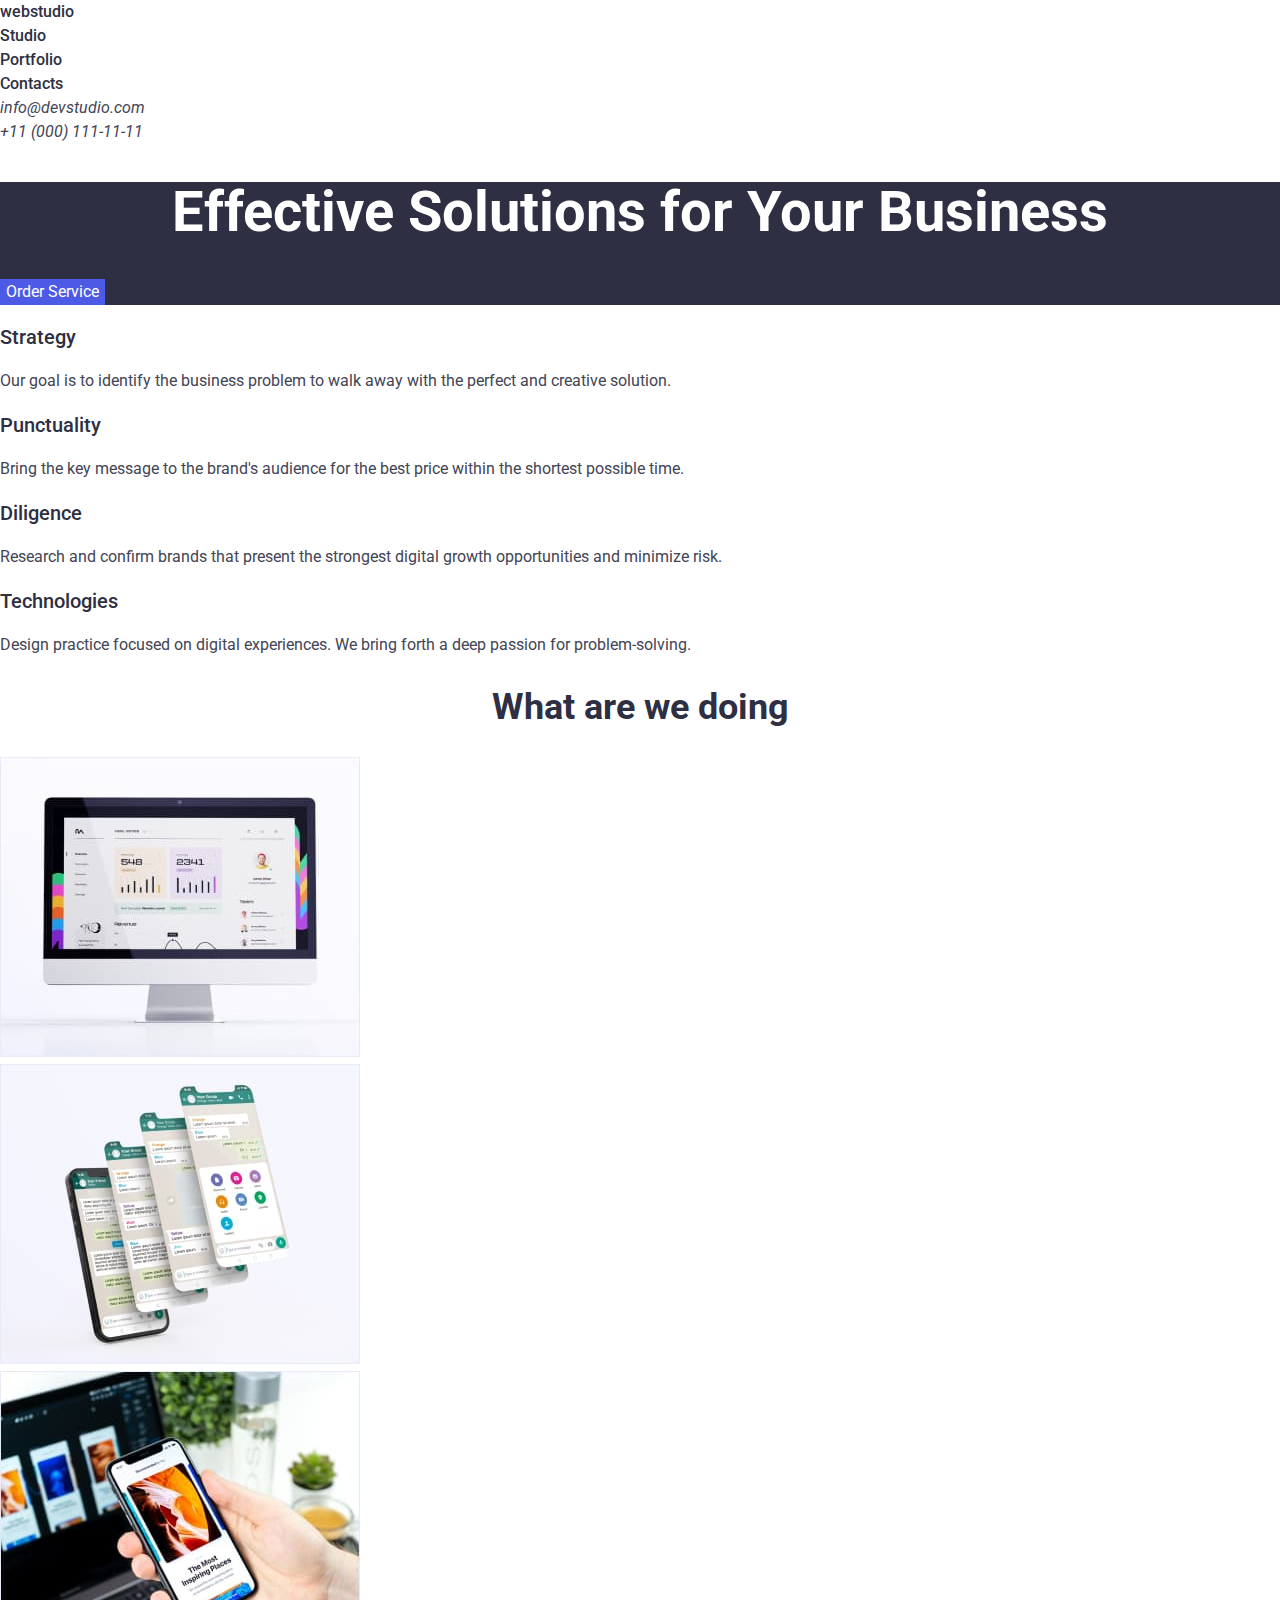
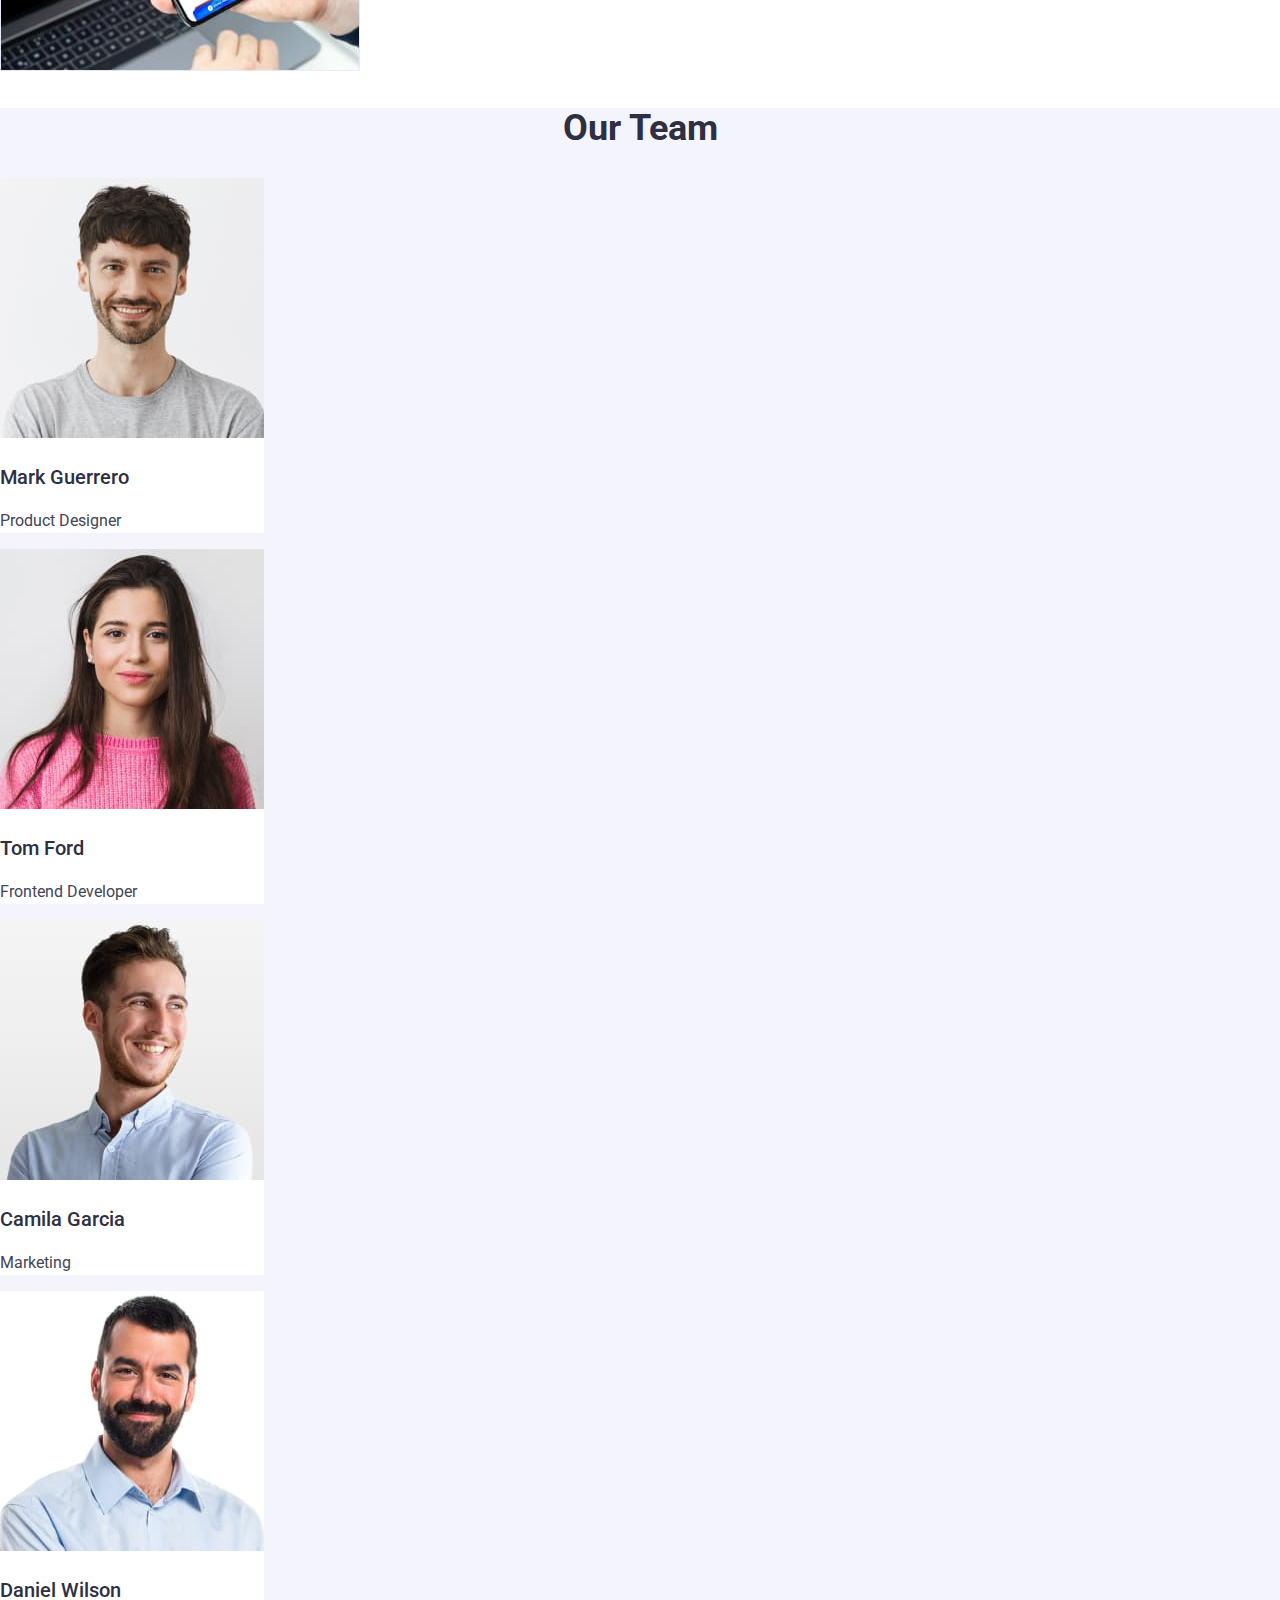
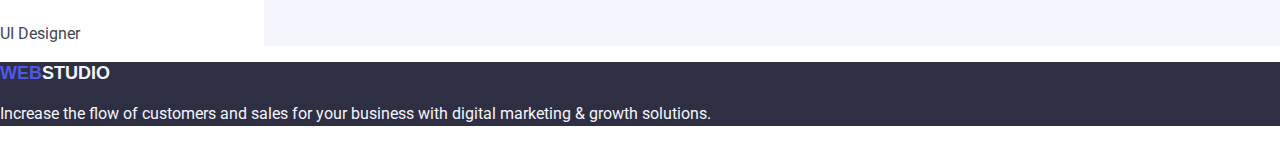
<file: index.html>
<!DOCTYPE html>
<html lang="en">

<head>
  <meta charset="UTF-8">
  <meta name="viewport" content="width=device-width, initial-scale=1.0">
  <link rel="stylesheet" href="./css/styles.css">
  <link rel="preconnect" href="https://fonts.googleapis.com">
  <link rel="preconnect" href="https://fonts.gstatic.com" crossorigin>
  <link href="https://fonts.googleapis.com/css2?family=Raleway:wght@800&family=Roboto:wght@400;500;700;900&display=swap"
    rel="stylesheet">
  <title>Web Studio</title>
</head>

<body>
  <header class="header">
    <nav class="header__nav">
      <a href="./index.html">
        <span class="blue">web</span>studio
      </a>
      <ul>
        <li><a href="./index.html">Studio</a></li>
        <li><a href="./portfolio.html">Portfolio</a></li>
        <li><a href="#">Contacts</a></li>
      </ul>
    </nav>

    <address class="header__contacts">
      <ul>
        <li><a href="mailto:info@devstudio.com">info@devstudio.com</a></li>
        <li><a href="tel:+110001111111">+11 (000) 111-11-11</a></li>
      </ul>
    </address>
  </header>

  <main>
    <section class="hero">
      <h1>Effective Solutions for Your Business</h1>
      <button class="hero__button" type="button">Order Service</button>
    </section>

    <section class="description">
      <h2></h2>
      <ul>
        <li>
          <h3>Strategy</h3>
          <p>
            Our goal is to identify the business
            problem to walk away with the perfect and creative solution.
          </p>
        </li>

        <li>
          <h3>Punctuality</h3>
          <p>
            Bring the key message to the brand's audience for the best price within the shortest possible time.
          </p>
        </li>

        <li>
          <h3>Diligence</h3>
          <p>
            Research and confirm brands that present the strongest digital growth opportunities and minimize risk.
          </p>
        </li>

        <li>
          <h3>Technologies</h3>
          <p>
            Design practice focused on digital experiences. We bring forth a deep passion for problem-solving.
          </p>
        </li>
      </ul>
    </section>

    <section>
      <h2 class="section__title">What are we doing</h2>
      <ul>
        <li><img src="./images/description/img_1.jpg" width="360" height="300" alt="monitor"></li>
        <li><img src="./images/description/img_2.jpg" width="360" height="300" alt="screens"></li>
        <li><img src="./images/description/img_3.jpg" width="360" height="300" alt="smartphone"></li>
      </ul>
    </section>

    <section class="team">
      <h2 class="section__title">Our Team</h2>
      <ul>
        <li class="team__card">
          <img src="./images/team/img_1.jpg" width="264" height="260" alt="Mark Guerrero">
          <h3 class="team__card-title">Mark Guerrero</h3>
          <p>Product Designer</p>
        </li>

        <li class="team__card">
          <img src="./images/team/img_2.jpg" width="264" height="260" alt="Tom Ford">
          <h3 class="team__card-title">Tom Ford</h3>
          <p>Frontend Developer</p>
        </li>

        <li class="team__card">
          <img src="./images/team/img_3.jpg" width="264" height="260" alt="Camila Garcia">
          <h3 class="team__card-title">Camila Garcia</h3>
          <p>Marketing</p>
        </li>

        <li class="team__card">
          <img src="./images/team/img_4.jpg" width="264" height="260" alt="Daniel Wilson">
          <h3 class="team__card-title">Daniel Wilson</h3>
          <p>UI Designer</p>
        </li>
      </ul>
    </section>
  </main>

  <footer class="footer">
    <a href="./index.html" class="logo light">
      <span class="blue">web</span>studio
    </a>

    <p class="footer__description">
      Increase the flow of customers and sales for your business with digital marketing & growth solutions.
    </p>
  </footer>
</body>

</html>
</file>
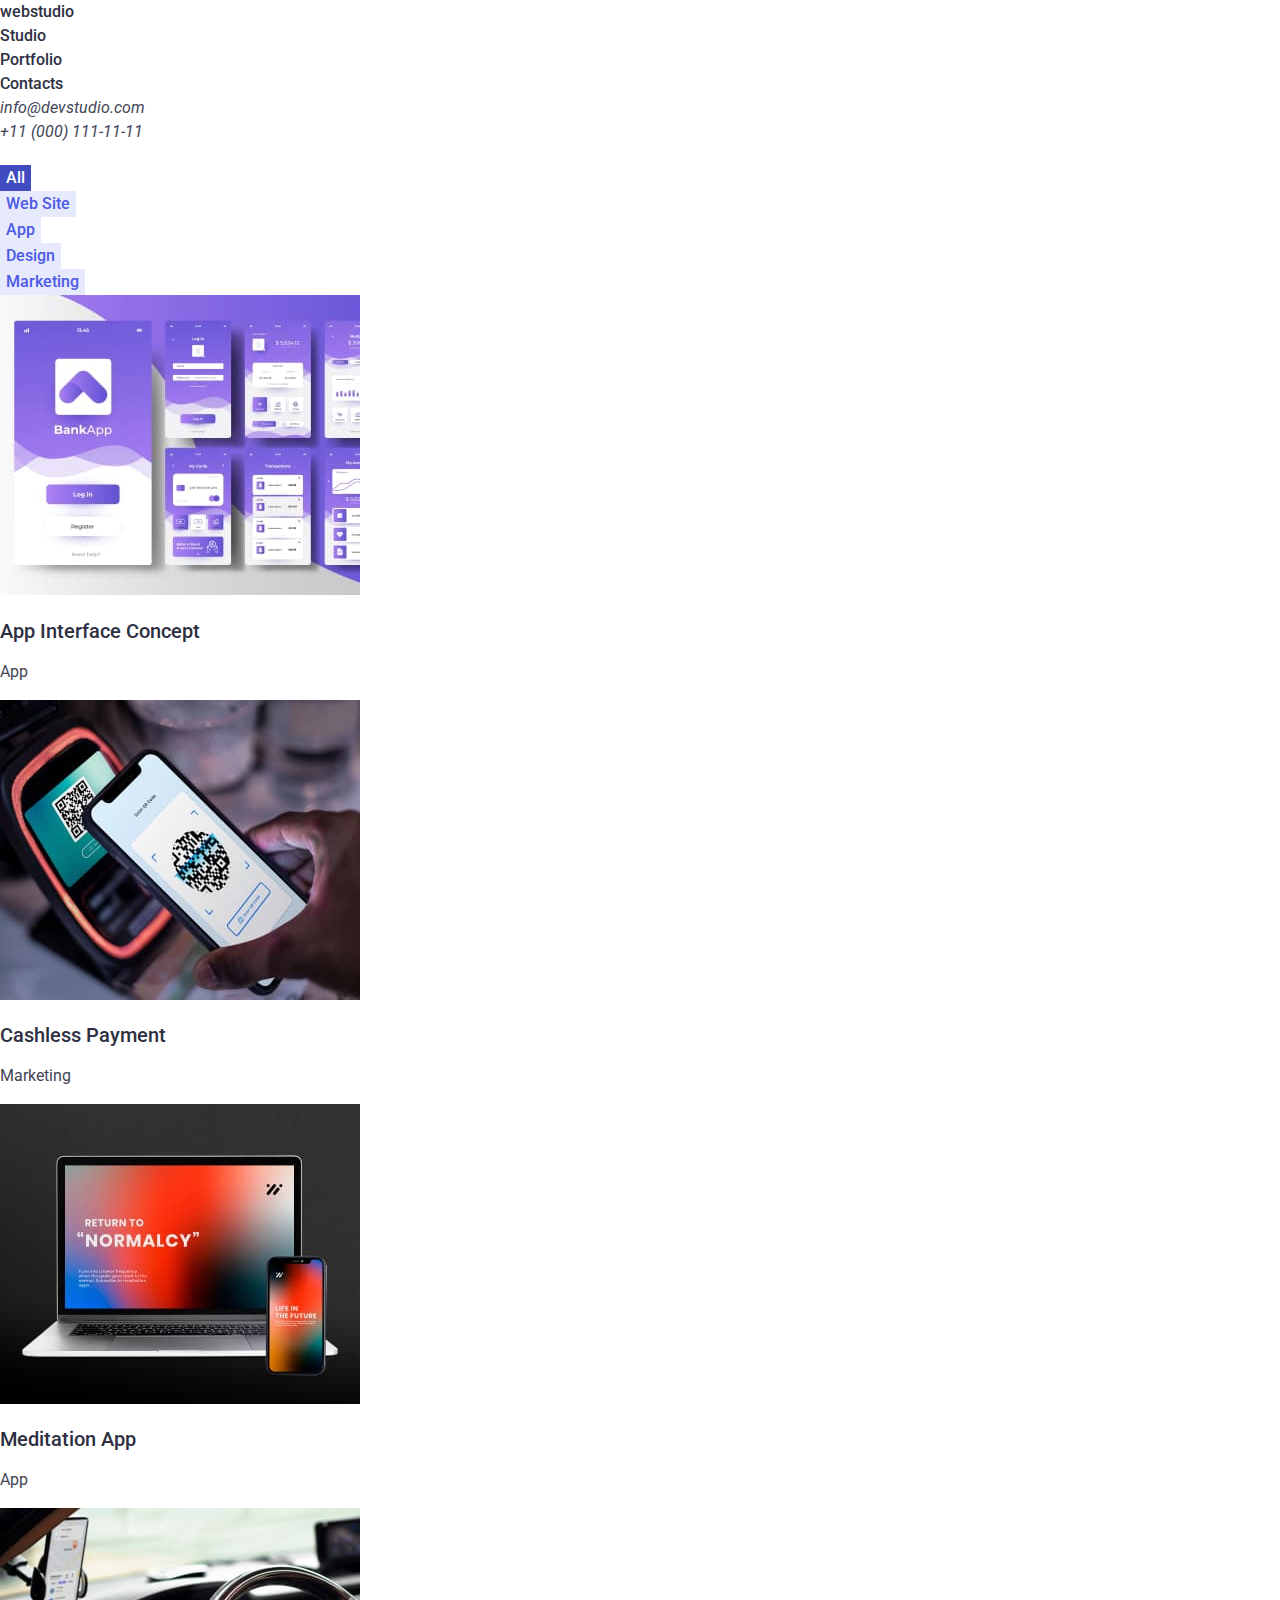
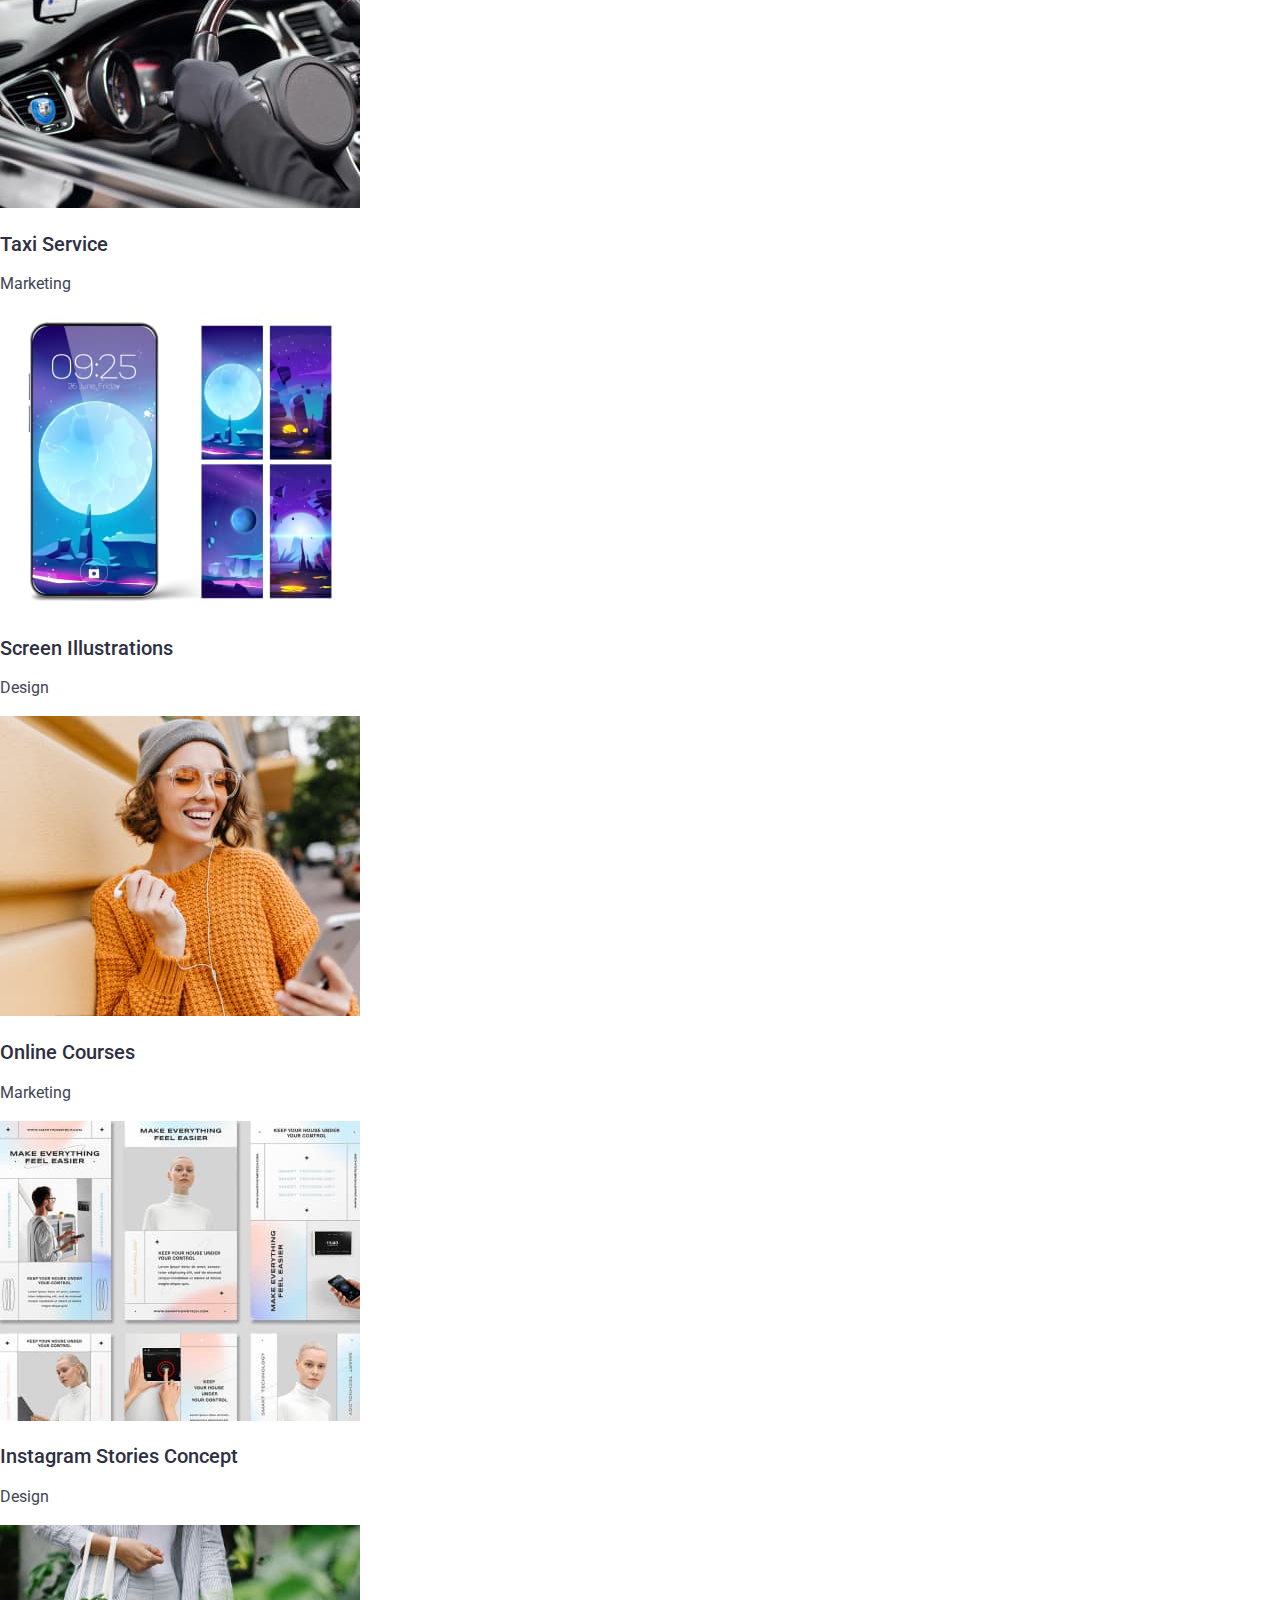
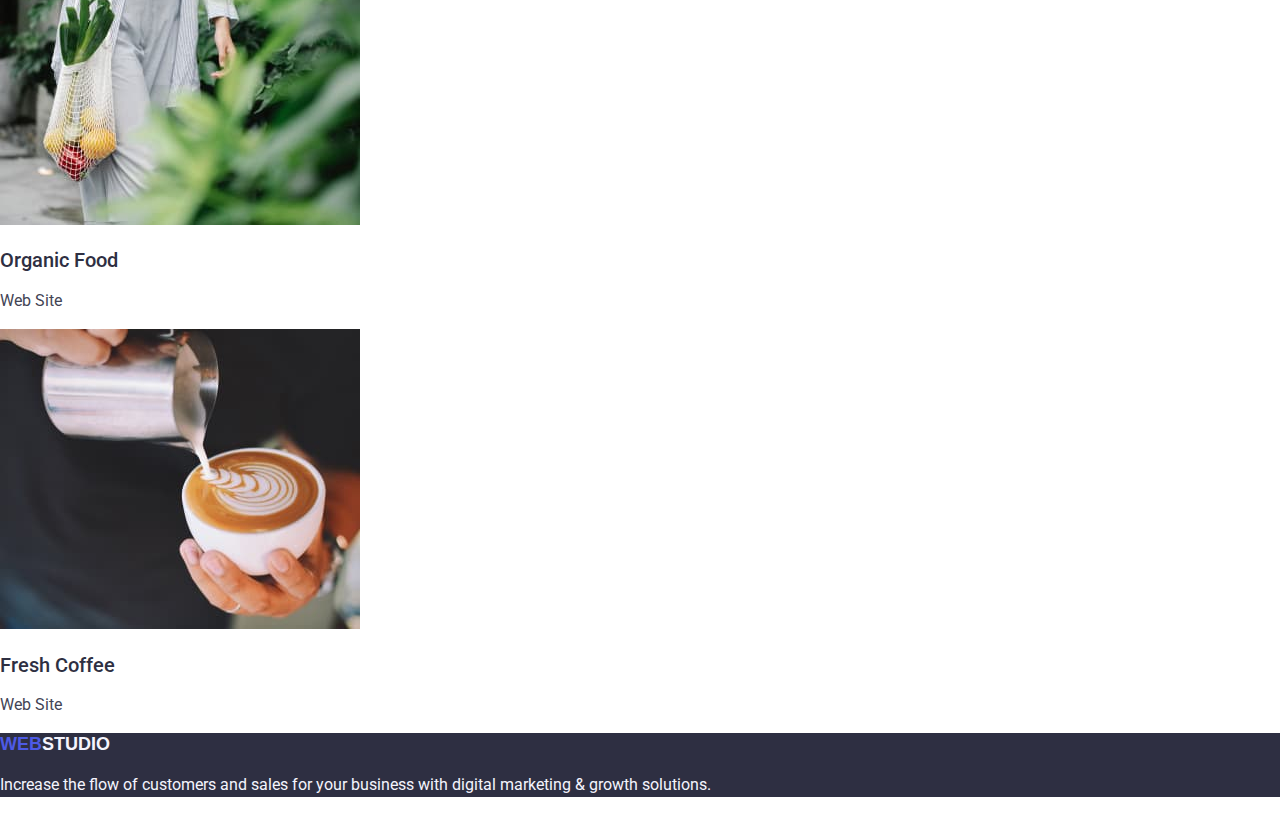
<file: portfolio.html>
<!DOCTYPE html>
<html lang="en">

<head>
  <meta charset="UTF-8">
  <meta name="viewport" content="width=device-width, initial-scale=1.0">
  <link rel="stylesheet" href="./css/styles.css">
  <link rel="preconnect" href="https://fonts.googleapis.com">
  <link rel="preconnect" href="https://fonts.gstatic.com" crossorigin>
  <link href="https://fonts.googleapis.com/css2?family=Raleway:wght@800&family=Roboto:wght@400;500;700&display=swap"
    rel="stylesheet">
  <title>Portfolio</title>
</head>

<body>
  <header class="header">
    <nav class="header__nav">
      <a href="./index.html">
        <span class="blue">web</span>studio
      </a>
      <ul>
        <li><a href="./index.html">Studio</a></li>
        <li><a href="./portfolio.html">Portfolio</a></li>
        <li><a href="#">Contacts</a></li>
      </ul>
    </nav>

    <address class="header__contacts">
      <ul>
        <li><a href="mailto:info@devstudio.com">info@devstudio.com</a></li>
        <li><a href="tel:+110001111111">+11 (000) 111-11-11</a></li>
      </ul>
    </address>
  </header>

  <main>
    <section>
      <h1></h2>
      <ul class="tabs">
        <li><button class="active" type="button">All</button></li>
        <li><button type="button">Web Site</button></li>
        <li><button type="button">App</button></li>
        <li><button type="button">Design</button></li>
        <li><button type="button">Marketing</button></li>
      </ul>
  
      <ul>
        <li class="projects__card">
          <a href="#">
            <img src="./images/portfolio/img_1.jpg" width="360" height="300" alt="Banking App Interface Concept">
            <h2 class="projects__card-title">App Interface Concept</h2>
            <p>App</p>
          </a>
        </li>
        <li class="projects__card">
          <a href="#">
            <img src="./images/portfolio/img_2.jpg" width="360" height="300" alt="Cashless Payment">
            <h2 class="projects__card-title">Cashless Payment</h2>
            <p>Marketing</p>
          </a>
        </li>
        <li class="projects__card">
          <a href="#">
            <img src="./images/portfolio/img_3.jpg" width="360" height="300" alt="Meditation App">
            <h2 class="projects__card-title">Meditation App</h2>
            <p>App</p>
          </a>
        </li>
  
        <li class="projects__card">
          <a href="#">
            <img src="./images/portfolio/img_4.jpg" width="360" height="300" alt="Taxi Service">
            <h2 class="projects__card-title">Taxi Service</h2>
            <p>Marketing</p>
          </a>
        </li>
        <li class="projects__card">
          <a href="#">
            <img src="./images/portfolio/img_5.jpg" width="360" height="300" alt="Screen Illustrations">
            <h2 class="projects__card-title">Screen Illustrations</h2>
            <p>Design</p>
          </a>
        </li>
        <li class="projects__card">
          <a href="#">
            <img src="./images/portfolio/img_6.jpg" width="360" height="300" alt="Online Courses">
            <h2 class="projects__card-title">Online Courses</h2>
            <p>Marketing</p>
          </a>
        </li>
  
        <li class="projects__card">
          <a href="#">
            <img src="./images/portfolio/img_7.jpg" width="360" height="300" alt="Instagram Stories Concept">
            <h2 class="projects__card-title">Instagram Stories Concept</h2>
            <p>Design</p>
          </a>
        </li>
        <li class="projects__card">
          <a href="#">
            <img src="./images/portfolio/img_8.jpg" width="360" height="300" alt="Organic Food">
            <h2 class="projects__card-title">Organic Food</h2>
            <p>Web Site</p>
          </a>
        </li>
        <li class="projects__card">
          <a href="#">
            <img src="./images/portfolio/img_9.jpg" width="360" height="300" alt="Fresh Coffee">
            <h2 class="projects__card-title">Fresh Coffee</h2>
            <p>Web Site</p>
          </a>
        </li>
      </ul>
    </section>
  </main>

  <footer class="footer">
    <a href="./index.html" class="logo light">
      <span class="blue">web</span>studio
    </a>

    <p class="footer__description">
      Increase the flow of customers and sales for your business with digital marketing & growth solutions.
    </p>
  </footer>
</body>

</html>
</file>
<file: css/styles.css>
/* GENERAL */
:root {
  --slate: #434455;
  --white: #ffffff;
  --cornflower: #e7e9fc;
  --navy-blue: #2e2f42;
  --iris: #4d5ae5;
  --ocean: #404bbf;
  --cloud: #f4f4fd;
}

body {
  font-family: Roboto, sans-serif;
  color: var(--slate);
  font-size: 16px;
  line-height: 24px;
  background-color: #fff;
  margin: 0;
}

a {
  color: var(--slate);
  text-decoration: none;
}

button {
  font-family: inherit;
  font-size: inherit;
  line-height: inherit;
  border: none;
  cursor: pointer;
}

ul {
  list-style-type: none;
  margin: 0;
  padding: 0;
}

/* HEADER */
.header {
  background-color: var(--white);
}

.header__nav a {
  color: var(--navy-blue);
  font-weight: 500;
}

.header__nav a:hover {
  color: var(--iris);
}

.header__contacts a:hover {
  color: var(--iris);
}

/* FOOTER */
.footer {
  color: var(--cloud);
  background-color: var(--navy-blue);
}

.footer__description {
  color: var(--cloud);
}

/* LOGO */
.logo {
  font-family: Railway, sans-serif;
  font-weight: 800;
  font-size: 18px;
  line-height: 21px;
  text-transform: uppercase;
  color: var(--navy-blue);
}

.logo.light {
  color: var(--cloud);
}

.logo .blue {
  color: var(--iris);
}

/* MAIN PAGE */
.hero {
  background-color: var(--navy-blue);
}

.hero h1 {
  color: var(--white);
  font-weight: 700;
  font-size: 56px;
  line-height: 60px;
  text-align: center;
}

.hero__button {
  background-color: var(--iris);
  color: var(--white);
}

.hero__button:hover {
  background-color: var(--ocean);
}

.description h3 {
  color: var(--navy-blue);
  font-weight: 500;
  font-size: 20px;
}

.section__title {
  color: var(--navy-blue);
  font-weight: 700;
  font-size: 36px;
  line-height: 40px;
  text-align: center;
}

.team {
  background-color: var(--cloud);
}

.team__card {
  width: fit-content;
  background-color: var(--white);
}

.team__card-title {
  color: var(--navy-blue);
  font-weight: 500;
  font-size: 20px;
}

/* PORTFOLIO PAGE */
.tabs button {
  background-color: var(--cornflower);
  color: var(--iris);
  font-weight: 500;
}

.tabs button:hover,
.tabs button.active {
  background-color: var(--ocean);
  color: var(--white);
}

.projects__card-title {
  color: var(--navy-blue);
  font-weight: 500;
  font-size: 20px;
}
</file>
